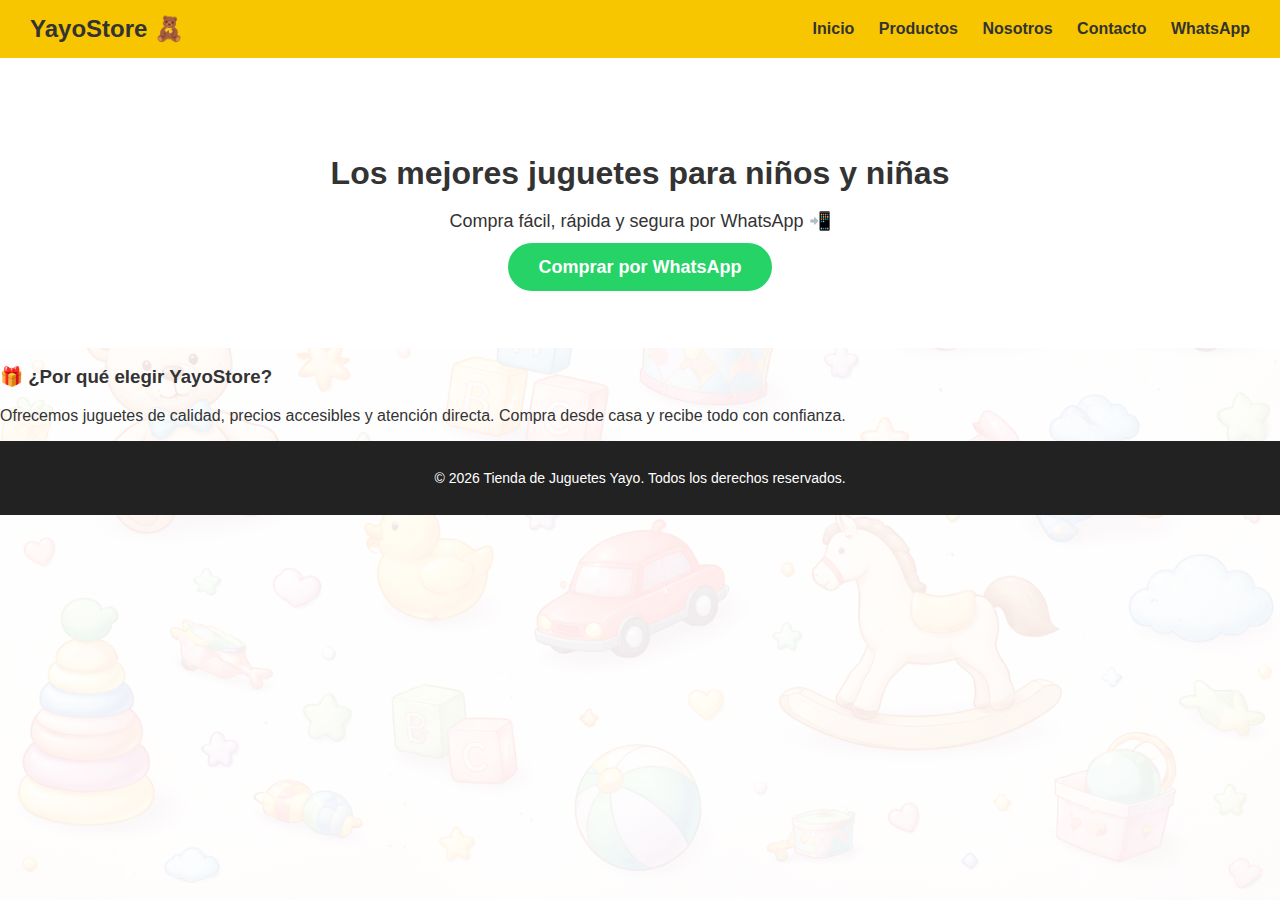
<file: index.html>
<!DOCTYPE html>
<html lang="es">
<head>
  <meta charset="UTF-8">
  <meta name="viewport" content="width=device-width, initial-scale=1.0">
  <title>Tienda de Juguetes Yayo</title>
  <link rel="stylesheet" href="style.css">
</head>
<body>

  <!-- HEADER -->
  <header>
    <h1>YayoStore 🧸</h1>
    <nav>
      <a href="index.html">Inicio</a>
      <a href="productos.html">Productos</a>
      <a href="../nosotros.html">Nosotros</a>
      <a href="../contacto.html">Contacto</a>
      <a href="https://wa.me/967727954" target="_blank">WhatsApp</a>
    </nav>
  </header>

  <!-- HERO / BIENVENIDA -->
  <section class="hero">
    <h2>Los mejores juguetes para niños y niñas</h2>
    <p>Compra fácil, rápida y segura por WhatsApp 📲</p>
    <a class="btn" href="https://wa.me/967727954" target="_blank">
      Comprar por WhatsApp
    </a>
  </section>

  <!-- CONTENIDO PRINCIPAL -->
  <main>
    <section class="info">
      <h3>🎁 ¿Por qué elegir YayoStore?</h3>
      <p>
        Ofrecemos juguetes de calidad, precios accesibles y atención directa.
        Compra desde casa y recibe todo con confianza.
      </p>
    </section>

    <!-- A futuro: aquí van productos destacados -->
  </main>

  <!-- FOOTER -->
  <footer>
    <p>&copy; 2026 Tienda de Juguetes Yayo. Todos los derechos reservados.</p>
  </footer>

</body>
</html>
</file>
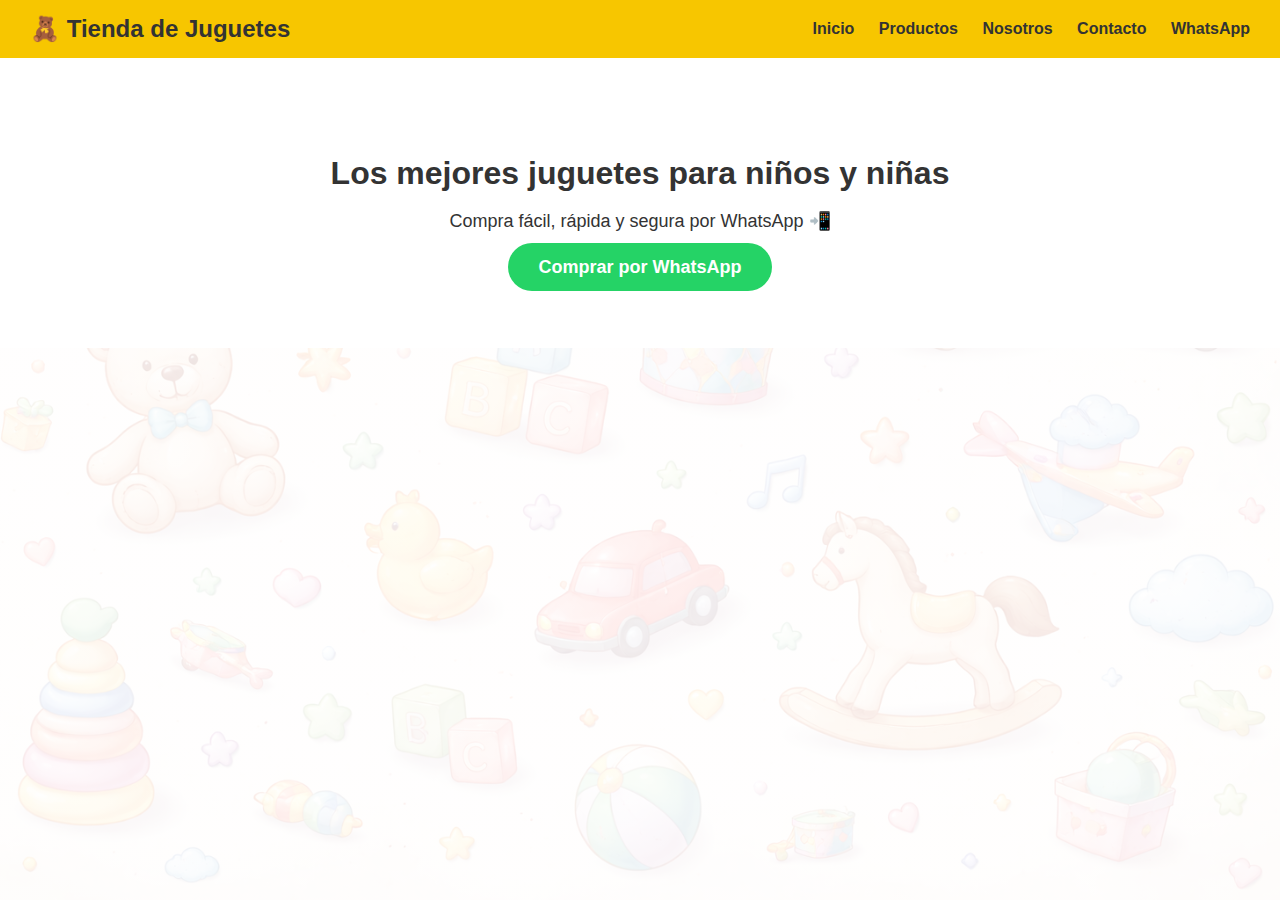
<file: nosotros.html>
<!DOCTYPE html>
<html lang="es">
<head>
  <meta charset="UTF-8">
  <meta name="viewport" content="width=device-width, initial-scale=1.0">
  <title>Productos | Tienda de Juguetes</title>
  <link rel="stylesheet" href="style.css">
</head>
<body>

<header>
  <h1>🧸 Tienda de Juguetes</h1>
  <nav>
    <a href="index.html">Inicio</a>
    <a href="productos.html">Productos</a>
    <a href="nosotros.html">Nosotros</a>
    <a href="contacto.html">Contacto</a>
    <a href="https://wa.me/967727954" target="_blank">WhatsApp</a>
  </nav>
</header>

<!-- HERO / BIENVENIDA -->
  <section class="hero">
    <h2>Los mejores juguetes para niños y niñas</h2>
    <p>Compra fácil, rápida y segura por WhatsApp 📲</p>
    <a class="btn" href="https://wa.me/967727954" target="_blank">
      Comprar por WhatsApp
    </a>
  </section>
</body>
</file>
<file: style.css>
:root {
  --amarillo: #f7c600;
  --oscuro: #333;
  --gris: #f4f4f4;
}

body {
  font-family: 'Segoe UI', Arial, sans-serif;
  margin: 0;
  color: var(--oscuro);

  background:
    linear-gradient(
      rgba(255, 255, 255, 0.85),
      rgba(255, 255, 255, 0.85)
    ),
    url("img/fondo-oficial.png");

  background-size: cover;
  background-position: center;
  background-attachment: fixed;

}

header {
  background: var(--amarillo);
  padding: 15px 30px;
  display: flex;
  justify-content: space-between;
  align-items: center;
}

header h1 {
  margin: 0;
  font-size: 24px;
}

nav a {
  color: var(--oscuro);
  margin-left: 20px;
  text-decoration: none;
  font-weight: 600;
}

nav a:hover {
  text-decoration: underline;
}

.hero {
  background: white;
  text-align: center;
  padding: 70px 20px;
}

.hero h2 {
  font-size: 32px;
  margin-bottom: 10px;
}

.hero p {
  font-size: 18px;
  margin-bottom: 25px;
}

.btn {
  background: #25d366;
  color: white;
  padding: 14px 30px;
  text-decoration: none;
  border-radius: 30px;
  font-size: 18px;
  font-weight: bold;
}

.btn:hover {
  opacity: 0.9;
}

footer {
  background: #222;
  color: white;
  text-align: center;
  padding: 15px;
  font-size: 14px;
}









.productos {
  display: grid;
  grid-template-columns: repeat(auto-fit, minmax(220px, 1fr));
  gap: 30px;
  padding: 40px;
}

.producto {
  background: white;
  padding: 20px;
  text-align: center;
  border-radius: 15px;
  box-shadow: 0 5px 15px rgba(0,0,0,0.1);
}

.producto img {
  width: 100%;
  border-radius: 10px;
}

.producto h3 {
  margin: 15px 0 5px;
}

.producto p {
  font-size: 18px;
  font-weight: bold;
}



/* ===== RESPONSIVE MOBILE ===== */
@media (max-width: 768px) {

  header {
    flex-direction: column;
    text-align: center;
  }

  nav {
    margin-top: 10px;
  }

  nav a {
    display: inline-block;
    margin: 8px 10px;
    font-size: 16px;
  }

  .hero {
    padding: 40px 15px;
  }

  .hero h2 {
    font-size: 26px;
  }

  .hero p {
    font-size: 16px;
  }

  .productos {
    padding: 20px;
    gap: 20px;
  }

  .producto {
    padding: 15px;
  }

  .producto h3 {
    font-size: 18px;
  }

  .producto p {
    font-size: 16px;
  }

  .btn {
    width: 100%;
    display: inline-block;
    padding: 14px;
    font-size: 17px;
  }

  input[type="text"] {
    width: 95% !important;
  }
  @media (max-width: 768px){
    body {
      background-attachment: scroll;
}
}

}
</file>
